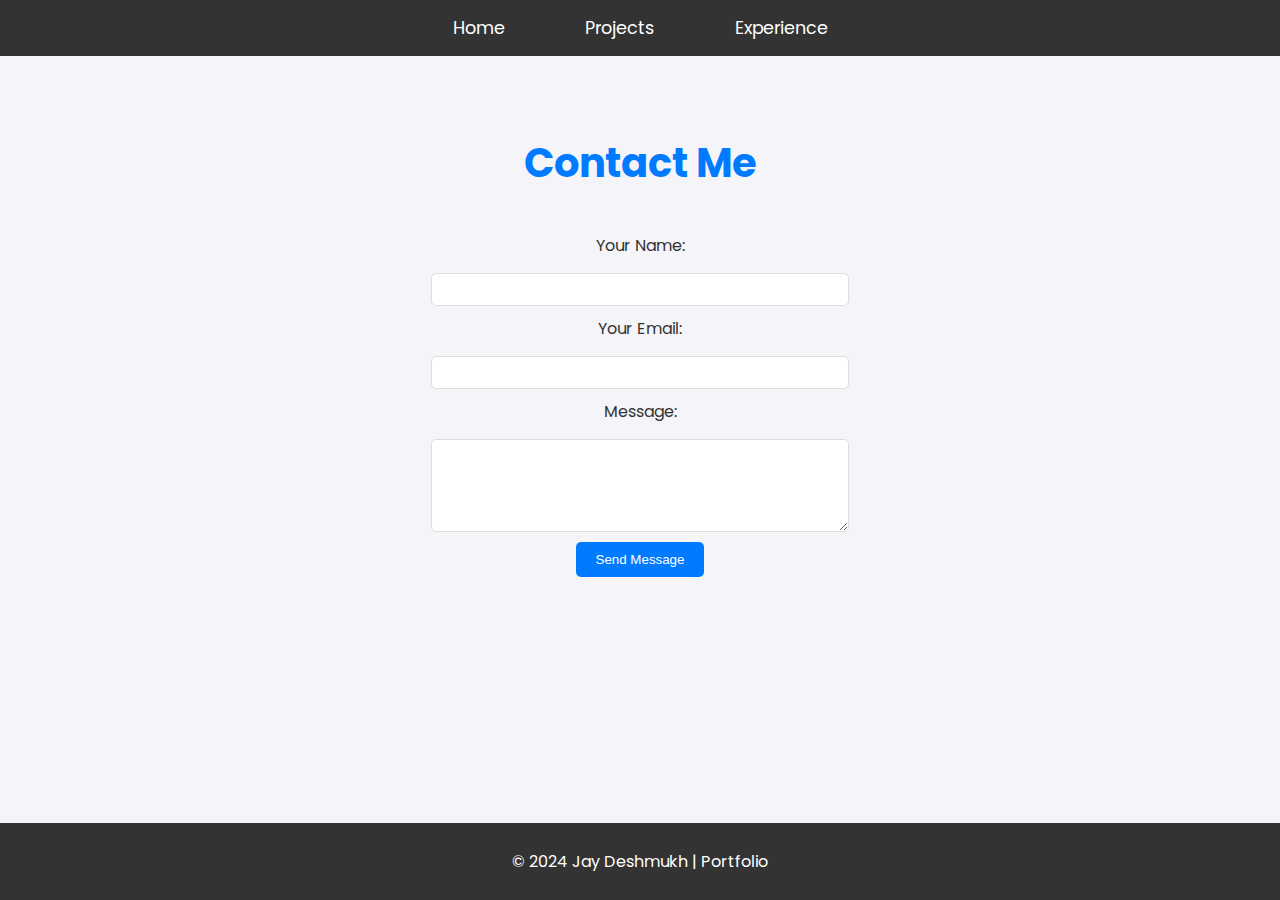
<file: contact.html>
<!DOCTYPE html>
<html lang="en">
<head>
    <meta charset="UTF-8">
    <meta name="viewport" content="width=device-width, initial-scale=1.0">
    <title>Contact Me | Jay Deshmukh</title>
    <link rel="stylesheet" href="styles/style.css">
    <link href="https://fonts.googleapis.com/css2?family=Poppins:wght@600&display=swap" rel="stylesheet">
</head>
<body>
    <header>
        <nav>
            <ul>
                <li><a href="index.html">Home</a></li>
                <li><a href="projects.html">Projects</a></li>
                <li><a href="experience.html">Experience</a></li>
            </ul>
        </nav>
    </header>

    <main class="content-container">
        <h1>Contact Me</h1>
        <section class="contact-form">
            <form action="https://formsubmit.co/your-email@example.com" method="POST">
                <label for="name">Your Name:</label>
                <input type="text" id="name" name="name" required>

                <label for="email">Your Email:</label>
                <input type="email" id="email" name="email" required>

                <label for="message">Message:</label>
                <textarea id="message" name="message" rows="5" required></textarea>

                <button type="submit">Send Message</button>
            </form>
        </section>
    </main>

    <footer>
        <p>© 2024 Jay Deshmukh | Portfolio</p>
    </footer>
</body>
</html>
</file>
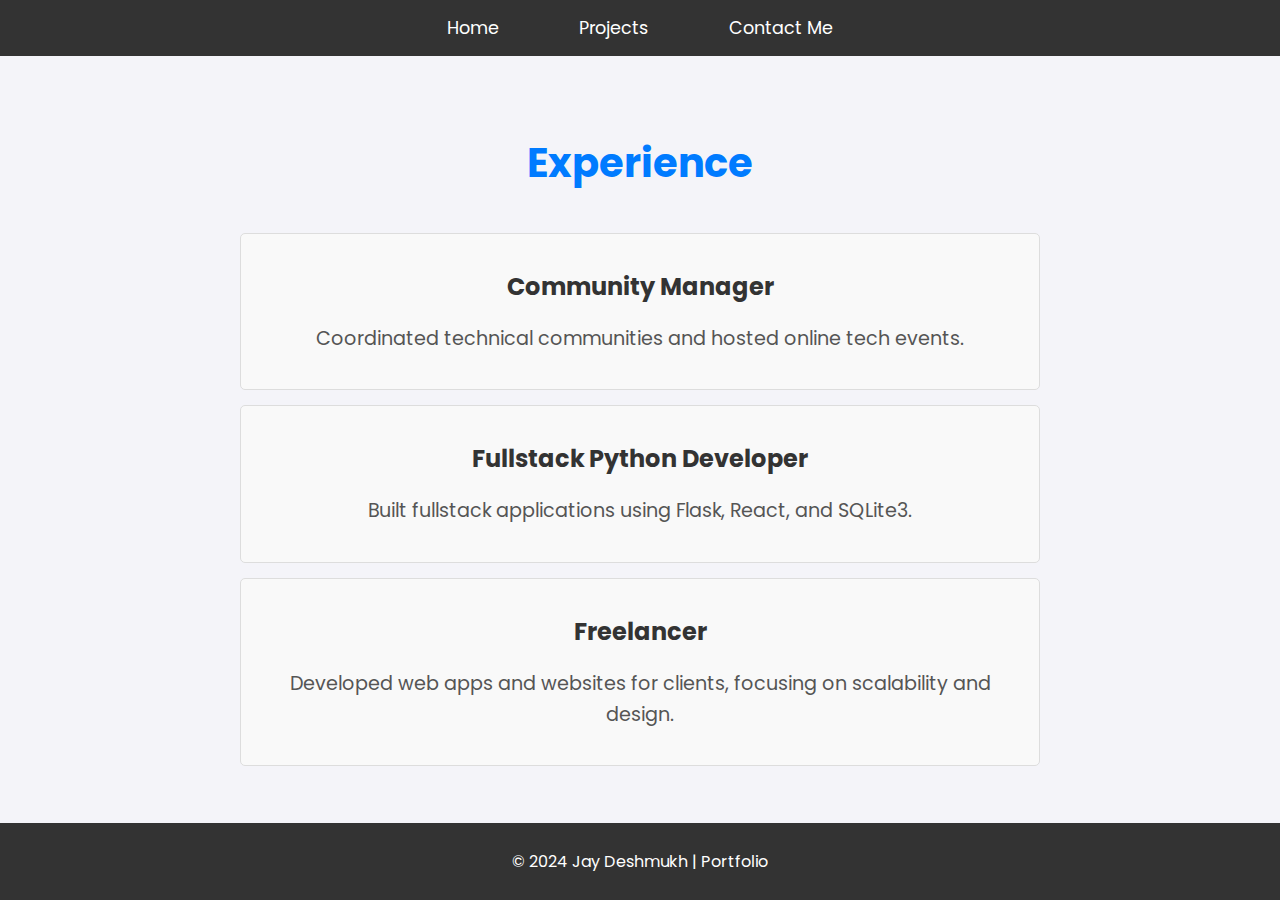
<file: experience.html>
<!DOCTYPE html>
<html lang="en">
<head>
    <meta charset="UTF-8">
    <meta name="viewport" content="width=device-width, initial-scale=1.0">
    <title>Experience | Jay Deshmukh</title>
    <link rel="stylesheet" href="styles/style.css">
    <link href="https://fonts.googleapis.com/css2?family=Poppins:wght@600&display=swap" rel="stylesheet">
</head>
<body>
    <header>
        <nav>
            <ul>
                <li><a href="index.html">Home</a></li>
                <li><a href="projects.html">Projects</a></li>
                <li><a href="contact.html">Contact Me</a></li>
            </ul>
        </nav>
    </header>

    <main class="content-container">
        <h1>Experience</h1>
        <section class="experience">
            <article>
                <h2>Community Manager</h2>
                <p>Coordinated technical communities and hosted online tech events.</p>
            </article>
            <article>
                <h2>Fullstack Python Developer</h2>
                <p>Built fullstack applications using Flask, React, and SQLite3.</p>
            </article>
            <article>
                <h2>Freelancer</h2>
                <p>Developed web apps and websites for clients, focusing on scalability and design.</p>
            </article>
        </section>
    </main>

    <footer>
        <p>© 2024 Jay Deshmukh | Portfolio</p>
    </footer>
</body>
</html>
</file>
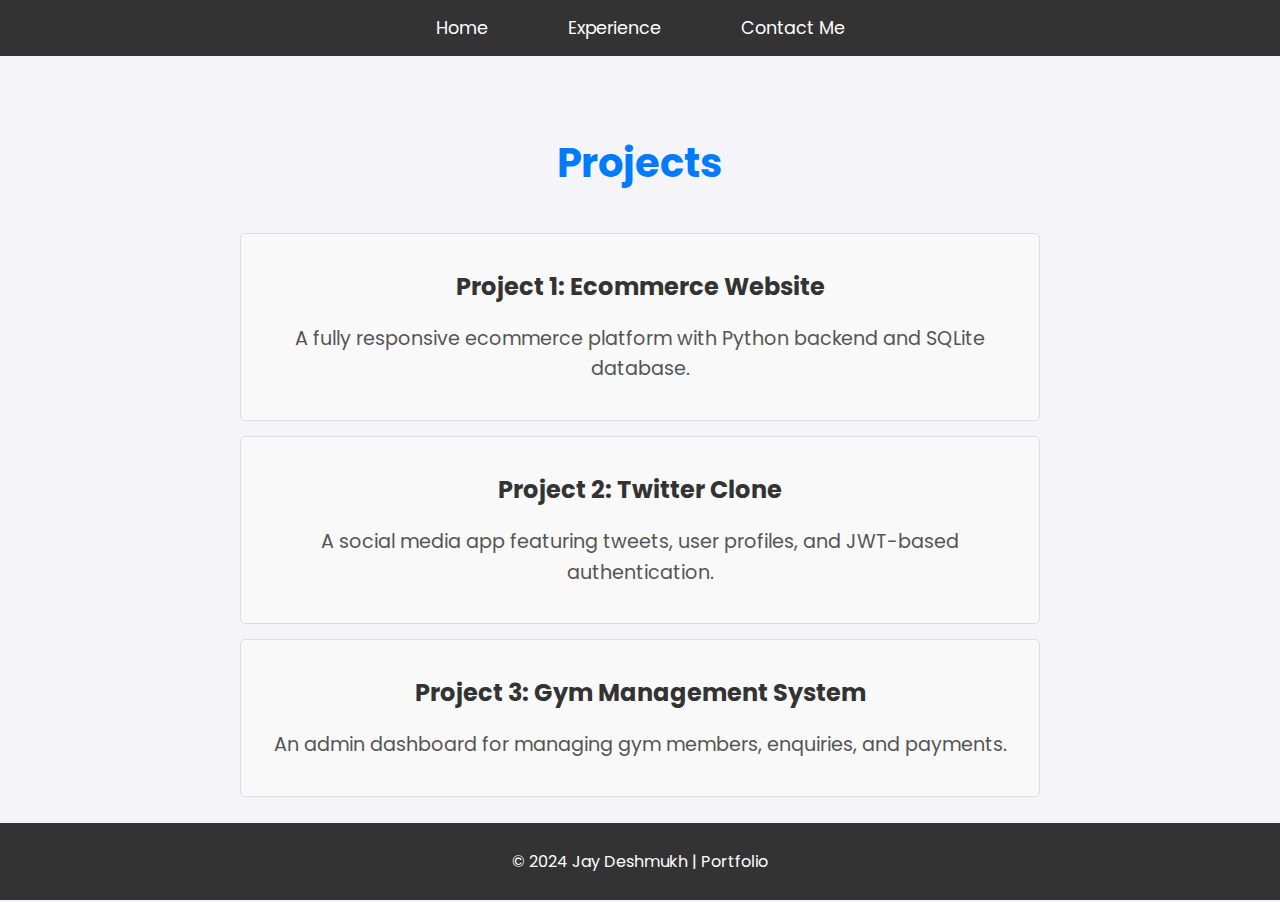
<file: profile.html>
<!DOCTYPE html>
<html lang="en">
<head>
    <meta charset="UTF-8">
    <meta name="viewport" content="width=device-width, initial-scale=1.0">
    <title>Projects | Jay Deshmukh</title>
    <link rel="stylesheet" href="styles/style.css">
    <link href="https://fonts.googleapis.com/css2?family=Poppins:wght@600&display=swap" rel="stylesheet">
</head>
<body>
    <header>
        <nav>
            <ul>
                <li><a href="index.html">Home</a></li>
                <li><a href="experience.html">Experience</a></li>
                <li><a href="contact.html">Contact Me</a></li>
            </ul>
        </nav>
    </header>

    <main class="content-container">
        <h1>Projects</h1>
        <section class="projects">
            <article>
                <h2>Project 1: Ecommerce Website</h2>
                <p>A fully responsive ecommerce platform with Python backend and SQLite database.</p>
            </article>
            <article>
                <h2>Project 2: Twitter Clone</h2>
                <p>A social media app featuring tweets, user profiles, and JWT-based authentication.</p>
            </article>
            <article>
                <h2>Project 3: Gym Management System</h2>
                <p>An admin dashboard for managing gym members, enquiries, and payments.</p>
            </article>
        </section>
    </main>

    <footer>
        <p>© 2024 Jay Deshmukh | Portfolio</p>
    </footer>
</body>
</html>
</file>
<file: styles/style.css>
/* General Styles */
body {
    margin: 0;
    font-family: 'Poppins', sans-serif;
    background: #f4f4f9;
    color: #333;
    display: flex;
    flex-direction: column;
    min-height: 100vh;
}
/* Home Page Navbar Styling */
.home-nav ul {
    list-style: none;
    margin: 0;
    padding: 0;
    display: flex;
    justify-content: center;
    gap: 30px; /* Adds space between nav items */
}

.home-nav ul li {
    display: inline-block;
}

.home-nav ul li a {
    color: #fff; /* White text color for the home page navbar */
    text-decoration: none;
    font-size: 1.1rem;
    padding: 10px 15px; /* Adds inner spacing for clickable area */
    transition: background-color 0.3s ease, color 0.3s ease;
}

.home-nav ul li a:hover {
    background-color: rgba(255, 255, 255, 0.2); /* Subtle hover effect */
    color: #fff; /* Ensures color remains white on hover */
    border-radius: 5px;
}


/* Home Page Specific Styling */
body.home .navbar ul li a {
    font-weight: bold;
    font-size: 1.2rem; /* Slightly larger font for home page */
    color: #fff;
}

header {
    background: #333;
    color: #fff;
    padding: 15px 20px;
    display: flex;
    justify-content: center;
}

header nav ul {
    list-style: none;
    margin: 0;
    padding: 0;
    display: flex;
    justify-content: center;
    gap: 50px;
}
header nav ul li {
    display: inline-block;
}
header nav ul li a {
    color: #fff;
    text-decoration: none;
    font-size: 1.1rem;
    padding: 10px 15px; /* Adds inner spacing for clickable area */
    transition: background-color 0.3s ease, color 0.3s ease;
}

header nav ul li a:hover {
    background-color: rgba(255, 255, 255, 0.2); /* Adds hover effect for better user experience */
    color: #fff;
    border-radius: 5px;
}


.landing {
    display: flex;
    justify-content: space-between;
    align-items: center;
    padding: 50px 20px;
    flex: 1;
}
.content {
    max-width: 50%;
}

.content h1 {
    font-size: 3rem;
    margin-bottom: 10px;
    line-height: 1.2;
    animation: fadeIn 1s ease-in-out;
}

.content .highlight {
    color: #007BFF;
}

.content h2 {
    font-size: 1.8rem;
    color: #555;
    margin-bottom: 20px;
    animation: slideIn 1.2s ease-in-out;
}

.profile-picture img {
    width: 250px;
    height: 250px;
    border-radius: 50%;
    border: 4px solid #ddd;
    box-shadow: 0 4px 6px rgba(0, 0, 0, 0.2);
    animation: zoomIn 1.5s ease-in-out;
}

footer {
    text-align: center;
    padding: 10px 0;
    background: #333;
    color: #fff;
    position: fixed;
    bottom: 0;
    width: 100%;
}

/* Add styles for individual pages */
h1 {
    font-size: 2rem;
    margin-bottom: 20px;
    text-align: center;
}

section {
    margin: 20px auto;
    max-width: 800px;
    padding: 20px;
}

.projects article, .experience article {
    background: #f9f9f9;
    border: 1px solid #ddd;
    border-radius: 5px;
    margin-bottom: 15px;
    padding: 15px;
}

.contact-form {
    text-align: center;
}

.contact-form form {
    display: flex;
    flex-direction: column;
    align-items: center;
    gap: 10px;
}

.contact-form label {
    font-size: 1rem;
    margin-bottom: 5px;
}

.contact-form input, .contact-form textarea {
    width: 100%;
    max-width: 400px;
    padding: 8px;
    border: 1px solid #ddd;
    border-radius: 5px;
}

.contact-form button {
    background: #007BFF;
    color: #fff;
    padding: 10px 20px;
    border: none;
    border-radius: 5px;
    cursor: pointer;
}

.contact-form button:hover {
    background: #0056b3;
}
.profile-picture img:hover {
    transform: scale(1.1);
    transition: transform 0.3s ease;
}

/* General Content Container */
.content-container {
    padding: 50px 20px;
    text-align: center;
    animation: fadeIn 1s ease-in-out;
}

.content-container h1 {
    font-size: 2.5rem;
    color: #007BFF;
    animation: fadeIn 1.2s ease-in-out;
}

.content-container p {
    font-size: 1.2rem;
    color: #555;
    line-height: 1.6;
    max-width: 800px;
    margin: 20px auto;
    animation: slideIn 1.5s ease-in-out;
}

/* Keyframes for Animations */
@keyframes fadeIn {
    from {
        opacity: 0;
        transform: translateY(20px);
    }
    to {
        opacity: 1;
        transform: translateY(0);
    }
}

@keyframes slideIn {
    from {
        opacity: 0;
        transform: translateX(-50px);
    }
    to {
        opacity: 1;
        transform: translateX(0);
    }
}

@keyframes zoomIn {
    from {
        opacity: 0;
        transform: scale(0.8);
    }
    to {
        opacity: 1;
        transform: scale(1);
    }
}
</file>
